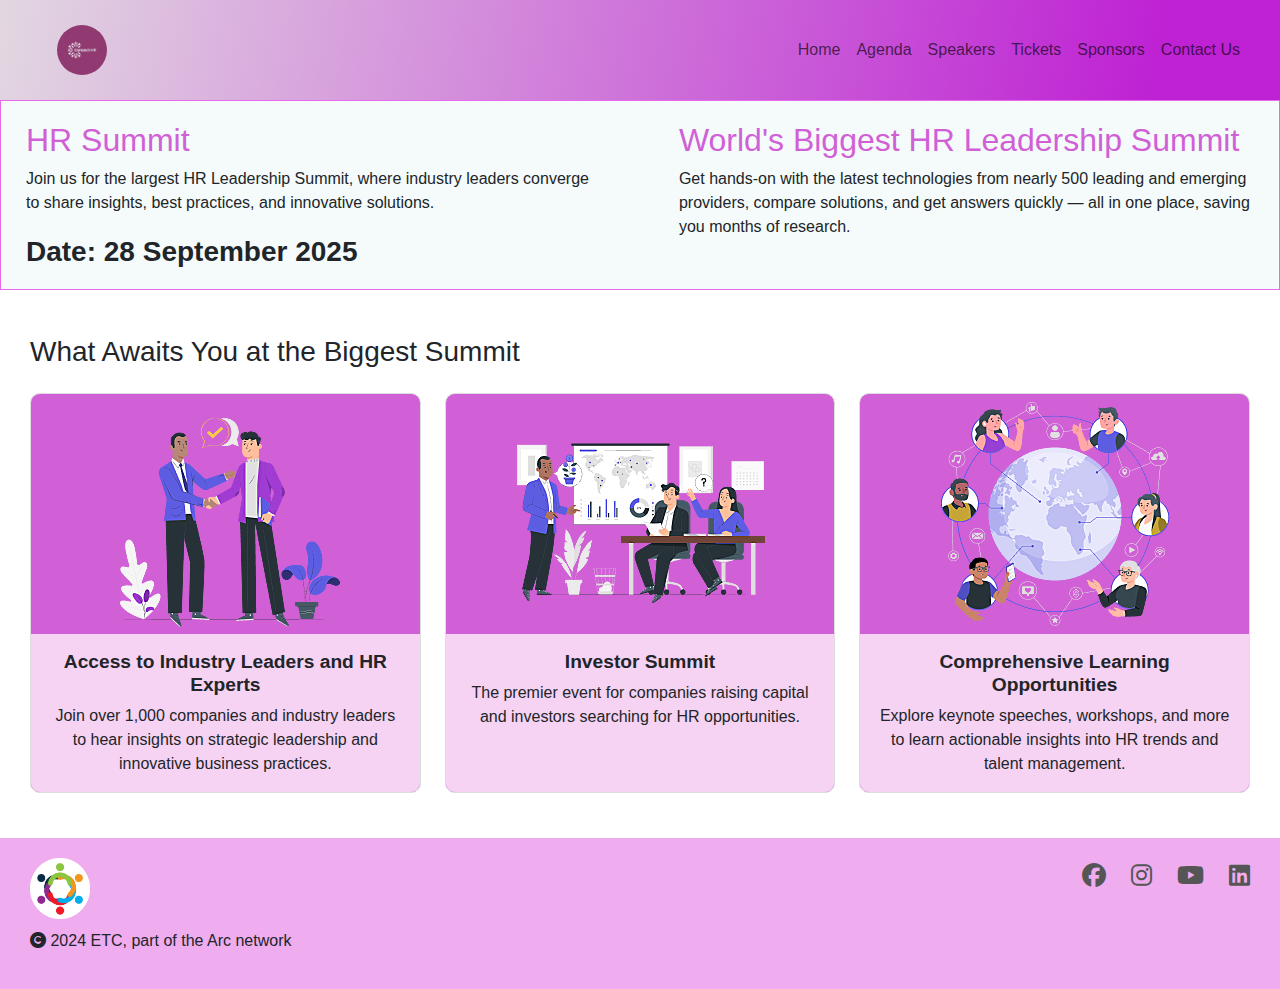
<file: index.html>
<!DOCTYPE html>
<html lang="en">
<head>
    <meta charset="UTF-8">
    <meta name="viewport" content="width=device-width, initial-scale=1.0">
    <title>2024 HR Summit</title>
    <link rel="shortcut icon" href="images/download.jpeg" type="image/x-icon">
    <link href="https://cdn.jsdelivr.net/npm/bootstrap@5.3.3/dist/css/bootstrap.min.css" rel="stylesheet" integrity="sha384-QWTKZyjpPEjISv5WaRU9OFeRpok6YctnYmDr5pNlyT2bRjXh0JMhjY6hW+ALEwIH" crossorigin="anonymous">
    <link rel="stylesheet" href="https://cdnjs.cloudflare.com/ajax/libs/font-awesome/6.5.1/css/all.min.css">
    <link rel="stylesheet" href="styles.css">
</head>
<body>
    <!-- Navigation Bar -->
    <nav class="navbar navbar-expand-lg navbar-light bg-secondary">
        <div class="container-fluid">
            <a class="navbar-brand" href="index.html">
                <img src="images/download.jpeg" alt="Logo" class="logo">
            </a>
            <button class="navbar-toggler" type="button" data-bs-toggle="collapse" data-bs-target="#navbarNav"
                aria-controls="navbarNav" aria-expanded="false" aria-label="Toggle navigation">
                <span class="navbar-toggler-icon"></span>
            </button>
            <div class="collapse navbar-collapse" id="navbarNav">
                <ul class="navbar-nav ms-auto">
                    <li class="nav-item"><a class="nav-link" href="index.html">Home</a></li>
                    <li class="nav-item"><a class="nav-link" href="agenda.html">Agenda</a></li>
                    <li class="nav-item"><a class="nav-link" href="speakers.html">Speakers</a></li>
                    <li class="nav-item"><a class="nav-link" href="ticket.html">Tickets</a></li>
                    <li class="nav-item"><a class="nav-link" href="sponsors.html">Sponsors</a></li>
                    <li class="nav-item"><a class="nav-link" href="contact.html">Contact Us</a></li>
                </ul>
            </div>
        </div>
    </nav>

    <!-- Main Section -->
    <div class="main-container">
        <div class="left-container">
            <h2>HR Summit</h2>
            <p>Join us for the largest HR Leadership Summit, where industry leaders converge to share insights, best practices, and innovative solutions.</p>
            <p class="fw-bold fs-3">Date: 28 September 2025</p>
        </div>

        <div class="right-container">
            <h2>World's Biggest HR Leadership Summit</h2>
            <p>
                Get hands-on with the latest technologies from nearly 500 leading and emerging providers, compare solutions, and get answers quickly — all in one place, saving you months of research.
            </p>
        </div>
    </div>

    <!-- Awaits Section (Card View) -->
    <div class="awaits-section">
        <h3 class="mb-4">What Awaits You at the Biggest Summit</h3>
        <div class="row card-deck">
            <div class="col-md-4 d-flex justify-content-center">
                <div class="card">
                    <img src="images/1.png" class="card-img-top" alt="Image 1">
                    <div class="card-body">
                        <h5 class="card-title">Access to Industry Leaders and HR Experts</h5>
                        <p class="card-text">Join over 1,000 companies and industry leaders to hear insights on strategic leadership and innovative business practices.</p>
                    </div>
                </div>
            </div>
            <div class="col-md-4 d-flex justify-content-center">
                <div class="card">
                    <img src="images/2.png" class="card-img-top" alt="Image 2">
                    <div class="card-body">
                        <h5 class="card-title">Investor Summit</h5>
                        <p class="card-text">The premier event for companies raising capital and investors searching for HR opportunities.</p>
                    </div>
                </div>
            </div>
            <div class="col-md-4 d-flex justify-content-center">
                <div class="card">
                    <img src="images/3.png" class="card-img-top" alt="Image 3">
                    <div class="card-body">
                        <h5 class="card-title">Comprehensive Learning Opportunities</h5>
                        <p class="card-text">Explore keynote speeches, workshops, and more to learn actionable insights into HR trends and talent management.</p>
                    </div>
                </div>
            </div>
        </div>
    </div>

    <!-- Footer -->
    <footer>
        <div class="footer-left">
            <img src="images/3 copy.png" alt="Logo" class="footer-logo">
            <p><i class="fa-solid fa-copyright"></i> 2024 ETC, part of the Arc network</p>
        </div>
        <div class="footer-right">
            <a href="https://www.facebook.com" target="_blank" class="social-icon facebook-color">
                <i class="fa-brands fa-facebook"></i>
            </a>
            <a href="https://www.instagram.com" target="_blank" class="social-icon instagram-color">
                <i class="fa-brands fa-instagram"></i>
            </a>
            <a href="https://www.youtube.com" target="_blank" class="social-icon youtube-color">
                <i class="fa-brands fa-youtube"></i>
            </a>
            <a href="https://www.linkedin.com" target="_blank" class="social-icon linkedin-color">
                <i class="fa-brands fa-linkedin"></i>
            </a>
        </div>             
    </footer>
    <script src="https://cdn.jsdelivr.net/npm/bootstrap@5.3.3/dist/js/bootstrap.bundle.min.js" integrity="sha384-YvpcrYf0tY3lHB60NNkmXc5s9fDVZLESaAA55NDzOxhy9GkcIdslK1eN7N6jIeHz" crossorigin="anonymous"></script>
</body>
</html>
</file>
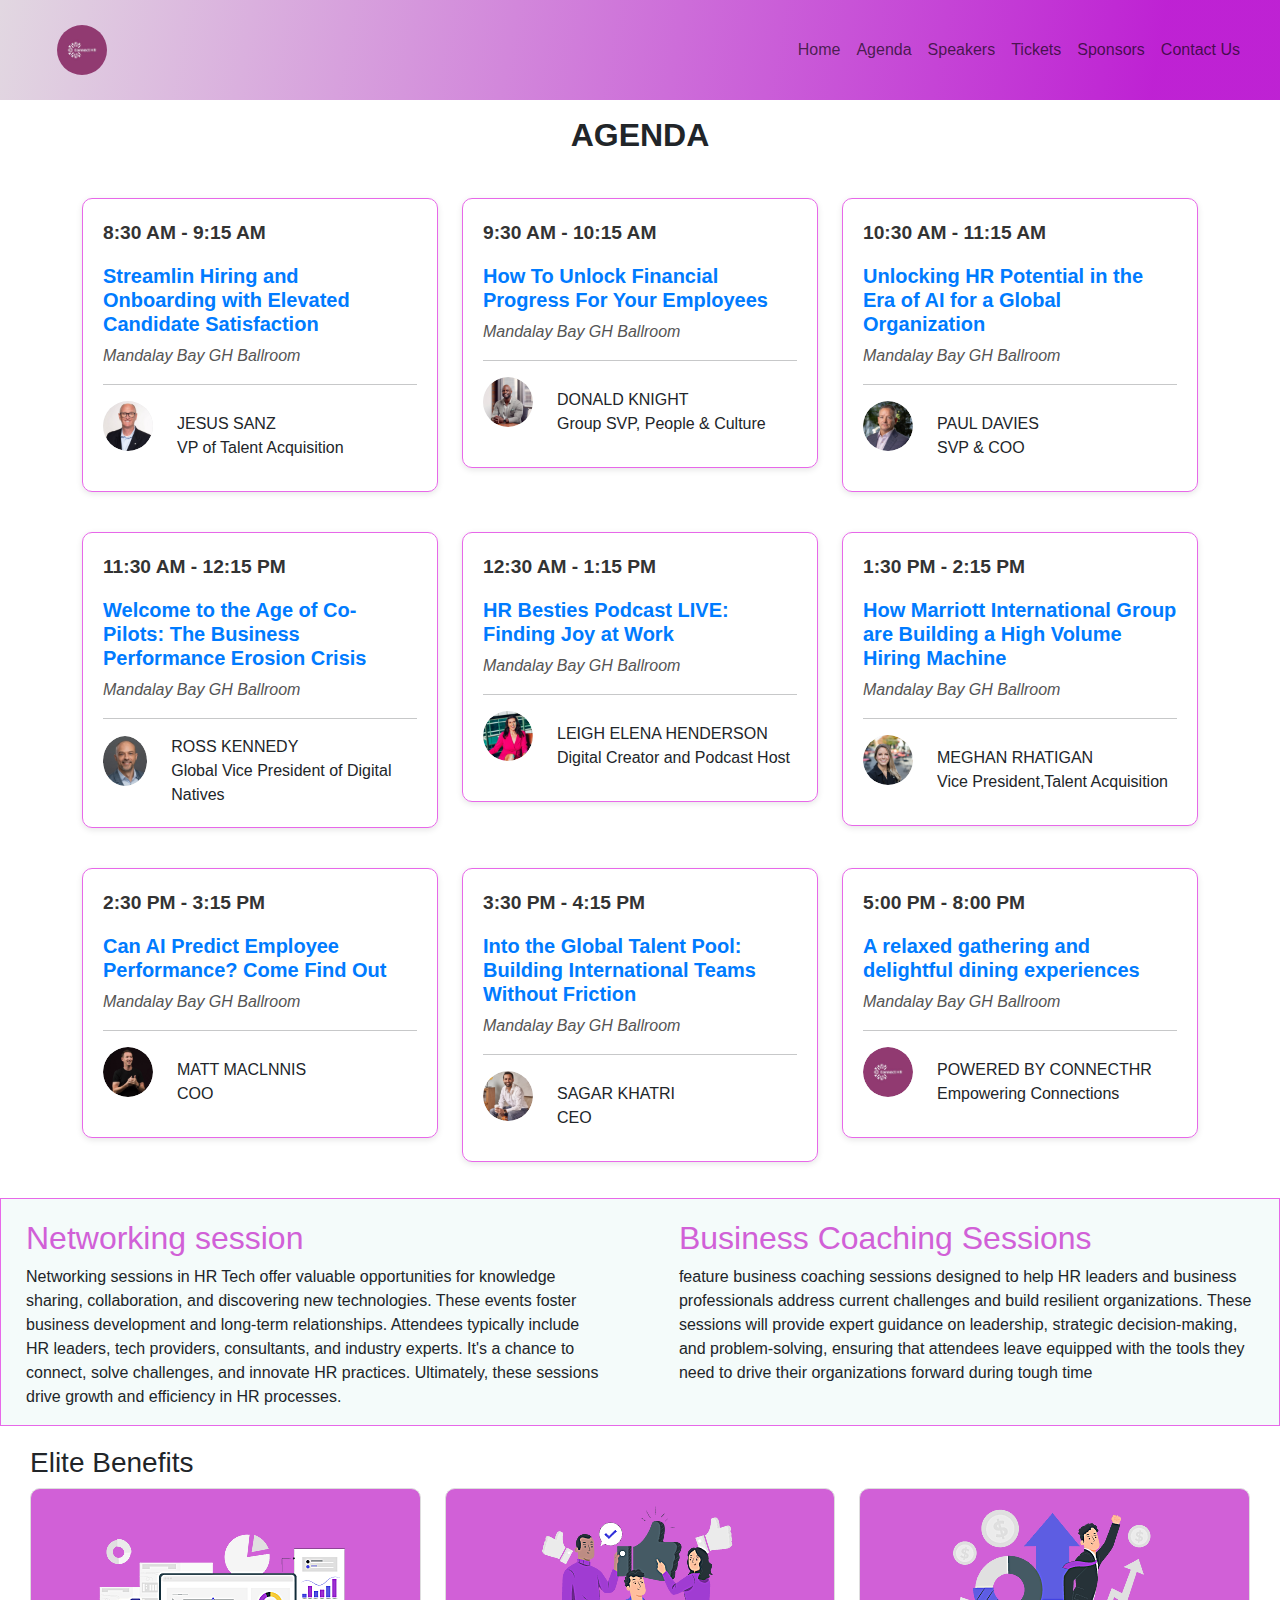
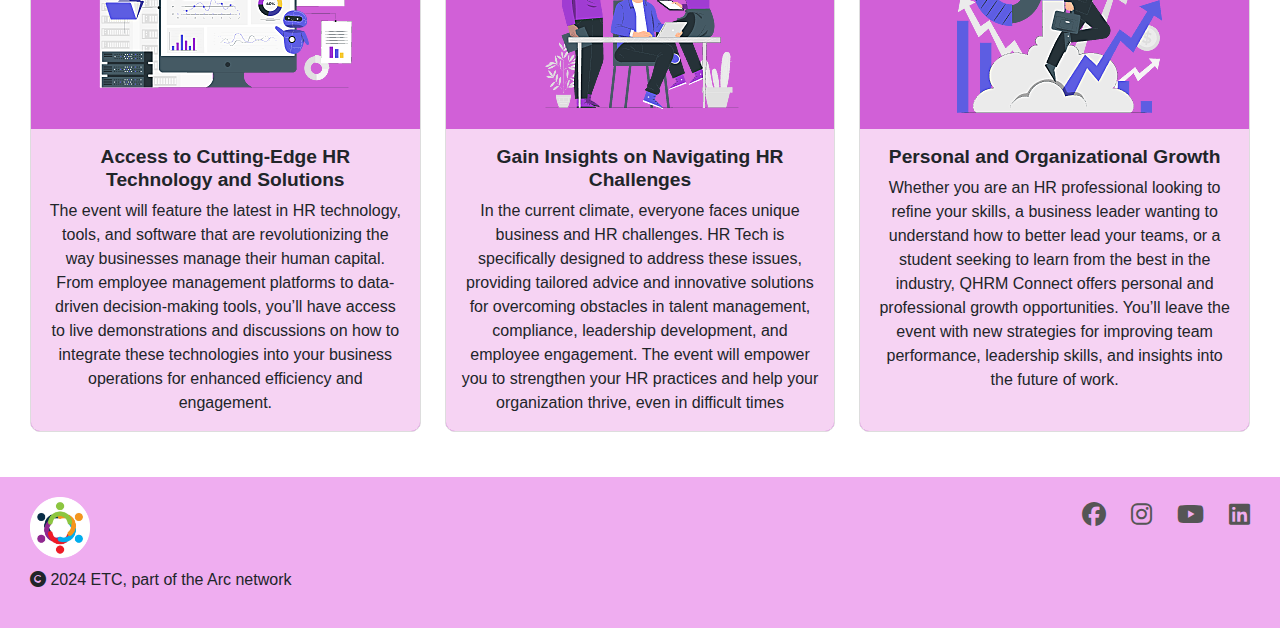
<file: agenda.html>
<!DOCTYPE html>
<html lang="en">

<head>
    <meta charset="UTF-8">
    <meta name="viewport" content="width=device-width, initial-scale=1.0">
    <title>2024 HR Summit</title>
    <link rel="shortcut icon" href="images/download.jpeg" type="image/x-icon">
    <link href="https://cdn.jsdelivr.net/npm/bootstrap@5.3.3/dist/css/bootstrap.min.css" rel="stylesheet" integrity="sha384-QWTKZyjpPEjISv5WaRU9OFeRpok6YctnYmDr5pNlyT2bRjXh0JMhjY6hW+ALEwIH" crossorigin="anonymous">
    <link rel="stylesheet" href="https://cdnjs.cloudflare.com/ajax/libs/font-awesome/6.5.1/css/all.min.css">
    <link rel="stylesheet" href="styles.css">
</head>
<body>
    <!-- Navigation Bar -->
    <nav class="navbar navbar-expand-lg navbar-light bg-secondary">
        <div class="container-fluid">
            <a class="navbar-brand" href="index.html">
                <img src="images/download.jpeg" alt="Logo" class="logo">
            </a>
            <button class="navbar-toggler" type="button" data-bs-toggle="collapse" data-bs-target="#navbarNav"
                aria-controls="navbarNav" aria-expanded="false" aria-label="Toggle navigation">
                <span class="navbar-toggler-icon"></span>
            </button>
            <div class="collapse navbar-collapse" id="navbarNav">
                <ul class="navbar-nav ms-auto">
                    <li class="nav-item"><a class="nav-link" href="index.html">Home</a></li>
                    <li class="nav-item"><a class="nav-link" href="agenda.html">Agenda</a></li>
                    <li class="nav-item"><a class="nav-link" href="speakers.html">Speakers</a></li>
                    <li class="nav-item"><a class="nav-link" href="ticket.html">Tickets</a></li>
                    <li class="nav-item"><a class="nav-link" href="sponsors.html">Sponsors</a></li>
                    <li class="nav-item"><a class="nav-link" href="contact.html">Contact Us</a></li>
                </ul>
            </div>
        </div>
    </nav>

    <div class="container my-3">
        <h2 class="mb-4 fw-semibold">AGENDA</h2>
        <div class="row">
            <!-- Speaker 1 -->
            <div class="col-md-4">
                <div class="agenda-card">
                    <p class="agenda-time">8:30 AM - 9:15 AM</p>
                    <h3 class="agenda-title">Streamlin Hiring and Onboarding with Elevated Candidate Satisfaction</h3>
                    <p class="agenda-location">Mandalay Bay GH Ballroom</p>
                    <hr>
                    <div class="speaker-details d-flex">
                        <div class="speaker-circle">
                            <img src="images/Jesus Sanz.jpg" alt="Jeanne Achille's Photo" class="img-fluid rounded-circle">
                        </div>
                        <div class="speaker-info ms-4 tex">
                            <span class="text-uppercase">Jesus Sanz</span>
                            <p class="speaker-title mb-0">VP of Talent Acquisition</p>
                        </div>
                    </div>
                </div>
            </div>
            <!-- Speaker 2 -->
            <div class="col-md-4">
                <div class="agenda-card">
                    <p class="agenda-time">9:30 AM - 10:15 AM</p>
                    <h3 class="agenda-title">
                        How To Unlock Financial Progress For Your Employees</h3>
                    <p class="agenda-location">Mandalay Bay GH Ballroom</p>
                    <hr>
                    <div class="speaker-details d-flex">
                        <div class="speaker-circle">
                            <img src="images/Donald Knight.jpg" alt="Jeanne Achille's Photo" class="img-fluid rounded-circle">
                        </div>
                        <div class="speaker-info ms-4 tex">
                            <span class="text-uppercase">Donald Knight</span>
                            <p class="speaker-title mb-0">Group SVP, People & Culture</p>
                        </div>
                    </div>
                </div>
            </div>
            <!-- Speaker 3 -->
            <div class="col-md-4">
                <div class="agenda-card">
                    <p class="agenda-time">10:30 AM - 11:15 AM</p>
                    <h3 class="agenda-title">Unlocking HR Potential in the Era of AI for a Global Organization</h3>
                    <p class="agenda-location">Mandalay Bay GH Ballroom</p>
                    <hr>
                    <div class="speaker-details d-flex">
                        <div class="speaker-circle">
                            <img src="images/Paul Davies.png" alt="Jeanne Achille's Photo" class="img-fluid rounded-circle">
                        </div>
                        <div class="speaker-info ms-4 tex">
                            <span class="text-uppercase">Paul Davies</span>
                            <p class="speaker-title mb-0">SVP & COO</p>
                        </div>
                    </div>
                </div>
            </div>
            <!-- Speaker 4 -->
            <div class="col-md-4">
                <div class="agenda-card">
                    <p class="agenda-time">11:30 AM - 12:15 PM</p>
                    <h3 class="agenda-title">Welcome to the Age of Co-Pilots: The Business Performance Erosion Crisis</h3>
                    <p class="agenda-location">Mandalay Bay GH Ballroom</p>
                    <hr>
                    <div class="speaker-details d-flex">
                        <div class="speaker-circle">
                            <img src="images/Ross Kennedy.jpeg" alt="Jeanne Achille's Photo" class="img-fluid rounded-circle">
                        </div>
                        <div class="speaker-info ms-4 tex">
                            <span class="text-uppercase">Ross Kennedy</span>
                            <p class="speaker-title mb-0">Global Vice President of Digital Natives</p>
                        </div>
                    </div>
                </div>
            </div>
            <!-- Speaker 5 -->
            <div class="col-md-4">
                <div class="agenda-card">
                    <p class="agenda-time">12:30 AM - 1:15 PM</p>
                    <h3 class="agenda-title">HR Besties Podcast LIVE: Finding Joy at Work</h3>
                    <p class="agenda-location">Mandalay Bay GH Ballroom</p>
                    <hr>
                    <div class="speaker-details d-flex">
                        <div class="speaker-circle">
                            <img src="images/Leigh Elena.jpg" alt="Jeanne Achille's Photo" class="img-fluid rounded-circle">
                        </div>
                        <div class="speaker-info ms-4 tex">
                            <span class="text-uppercase">Leigh Elena Henderson</span>
                            <p class="speaker-title mb-0">Digital Creator and Podcast Host</p>
                        </div>
                    </div>
                </div>
            </div>
            <!-- Speaker 6 -->
            <div class="col-md-4">
                <div class="agenda-card">
                    <p class="agenda-time">1:30 PM - 2:15 PM</p>
                    <h3 class="agenda-title">How Marriott International Group are Building a High Volume Hiring Machine</h3>
                    <p class="agenda-location">Mandalay Bay GH Ballroom</p>
                    <hr>
                    <div class="speaker-details d-flex">
                        <div class="speaker-circle">
                            <img src="images/Meghan Rhatigan.jpg" alt="Jeanne Achille's Photo" class="img-fluid rounded-circle">
                        </div>
                        <div class="speaker-info ms-4 tex">
                            <span class="text-uppercase">Meghan Rhatigan</span>
                            <p class="speaker-title mb-0">Vice President,Talent Acquisition</p>
                        </div>
                    </div>
                </div>
            </div>
            <!-- Speaker 7 -->
            <div class="col-md-4">
                <div class="agenda-card">
                    <p class="agenda-time">2:30 PM - 3:15 PM</p>
                    <h3 class="agenda-title">Can AI Predict Employee Performance? Come Find Out</h3>
                    <p class="agenda-location">Mandalay Bay GH Ballroom</p>
                    <hr>
                    <div class="speaker-details d-flex">
                        <div class="speaker-circle">
                            <img src="images/Matt.jpg" alt="Jeanne Achille's Photo" class="img-fluid rounded-circle">
                        </div>
                        <div class="speaker-info ms-4 tex">
                            <span class="text-uppercase">Matt Maclnnis</span>
                            <p class="speaker-title mb-0">COO</p>
                        </div>
                    </div>
                </div>
            </div>
            <!-- Speaker 8 -->
            <div class="col-md-4">
                <div class="agenda-card">
                    <p class="agenda-time">3:30 PM - 4:15 PM</p>
                    <h3 class="agenda-title">Into the Global Talent Pool: Building International Teams Without Friction</h3>
                    <p class="agenda-location">Mandalay Bay GH Ballroom</p>
                    <hr>
                    <div class="speaker-details d-flex">
                        <div class="speaker-circle">
                            <img src="images/Sagar Khatri.png" alt="Jeanne Achille's Photo" class="img-fluid rounded-circle">
                        </div>
                        <div class="speaker-info ms-4 tex">
                            <span class="text-uppercase">Sagar Khatri</span>
                            <p class="speaker-title mb-0">CEO</p>
                        </div>
                    </div>
                </div>
            </div>
            <!-- Speaker 9 -->
            <div class="col-md-4">
                <div class="agenda-card">
                    <p class="agenda-time">5:00 PM - 8:00 PM</p>
                    <h3 class="agenda-title">A relaxed gathering and delightful dining experiences</h3>
                    <p class="agenda-location">Mandalay Bay GH Ballroom</p>
                    <hr>
                    <div class="speaker-details d-flex">
                        <div class="speaker-circle">
                            <img src="images/download.jpeg" alt="Jeanne Achille's Photo" class="img-fluid rounded-circle">
                        </div>
                        <div class="speaker-info ms-4 tex">
                            <span class="text-uppercase">Powered by ConnectHR</span>
                            <p class="speaker-title mb-0">Empowering Connections</p>
                        </div>
                    </div>
                </div>
            </div>
        </div>
    </div>
 
    <!-- Description Section -->
    <div class="main-container">
        <div class="left-container">
            <!-- <img src="images/networking.png" class="agenda-img" alt="Networking.PNG"> -->
            <h2>Networking session</h2>
            <p>Networking sessions in HR Tech offer valuable opportunities for knowledge sharing, collaboration, and discovering new technologies. These events foster business development and long-term relationships. Attendees typically include HR leaders, tech providers, consultants, and industry experts. It's a chance to connect, solve challenges, and innovate HR practices. Ultimately, these sessions drive growth and efficiency in HR processes.</p>
        </div>

        <div class="right-container">
            <!-- <img src="images/growth.png" class="agenda-img" alt="Coaching.PNG"> -->
            <h2>Business Coaching Sessions</h2>
            <p>
                feature business coaching sessions designed to help HR leaders and business professionals address current challenges and build resilient organizations. These sessions will provide expert guidance on leadership, strategic decision-making, and problem-solving, ensuring that attendees leave equipped with the tools they need to drive their organizations forward during tough time
            </p>
        </div>
    </div>

    <!-- Elite Benefits Section -->
    <div class="benefits-section">
        <h3>Elite Benefits</h3>
        <div class="row card-deck">
            <div class="col-md-4 d-flex justify-content-center">
                <div class="card">
                    <img src="images/technology.png" class="card-img-top" alt="tech.jpg">
                    <div class="card-body">
                        <h5 class="card-title">Access to Cutting-Edge HR Technology and Solutions</h5>
                        <p class="card-text">The event will feature the latest in HR technology, tools, and software that are revolutionizing the way businesses manage their human capital. From employee management platforms to data-driven decision-making tools, you’ll have access to live demonstrations and discussions on how to integrate these technologies into your business operations for enhanced efficiency and engagement.</p>
                    </div>
                </div>
            </div>
            <div class="col-md-4 d-flex justify-content-center">
                <div class="card">
                    <img src="images/insights.png" class="card-img-top" alt="insight.jpg">
                    <div class="card-body">
                        <h5 class="card-title">Gain Insights on Navigating HR Challenges</h5>
                        <p class="card-text">In the current climate, everyone faces unique business and HR challenges. HR Tech is specifically designed to address these issues, providing tailored advice and innovative solutions for overcoming obstacles in talent management, compliance, leadership development, and employee engagement. The event will empower you to strengthen your HR practices and help your organization thrive, even in difficult times</p>
                    </div>
                </div>
            </div>
            <div class="col-md-4 d-flex justify-content-center">
                <div class="card">
                    <img src="images/growth.png" class="card-img-top" alt="Image 3">
                    <div class="card-body">
                        <h5 class="card-title">Personal and Organizational Growth</h5>
                        <p class="card-text">Whether you are an HR professional looking to refine your skills, a business leader wanting to understand how to better lead your teams, or a student seeking to learn from the best in the industry, QHRM Connect offers personal and professional growth opportunities. You’ll leave the event with new strategies for improving team performance, leadership skills, and insights into the future of work.</p>
                    </div>
                </div>
            </div>
        </div>
    </div>

    <!-- Modal -->
    <div class="modal fade" id="exploreModal" tabindex="-1" aria-labelledby="exploreModalLabel" aria-hidden="true">
        <div class="modal-dialog">
            <div class="modal-content">
                <div class="modal-header">
                    <h5 class="modal-title" id="exploreModalLabel">Explore More About the Summit</h5>
                    <button type="button" class="btn-close" data-bs-dismiss="modal" aria-label="Close"></button>
                </div>
                <div class="modal-body">
                    <p>Here you can explore more detailed information about the summit, speakers, and schedule.</p>
                    <div class="d-flex flex-column gap-2">
                        <a href="#speakers" class="btn btn-primary" data-bs-dismiss="modal">Speakers</a>
                        <a href="#tickets" class="btn btn-primary" data-bs-dismiss="modal">Tickets</a>
                        <a href="#sponsors" class="btn btn-primary" data-bs-dismiss="modal">Sponsors</a>
                    </div>
                </div>
                <div class="modal-footer">
                    <button type="button" class="btn btn-secondary" data-bs-dismiss="modal">Close</button>
                </div>
            </div>
        </div>
    </div>
    </div>
  </div>

    <!-- Footer -->
    <footer>
        <div class="footer-left">
            <img src="images/3 copy.png" alt="Logo" class="footer-logo">
            <p><i class="fa-solid fa-copyright"></i> 2024 ETC, part of the Arc network</p>
        </div>
        <div class="footer-right">
            <a href="https://www.facebook.com" target="_blank" class="social-icon facebook-color">
                <i class="fa-brands fa-facebook"></i>
            </a>
            <a href="https://www.instagram.com" target="_blank" class="social-icon instagram-color">
                <i class="fa-brands fa-instagram"></i>
            </a>
            <a href="https://www.youtube.com" target="_blank" class="social-icon youtube-color">
                <i class="fa-brands fa-youtube"></i>
            </a>
            <a href="https://www.linkedin.com" target="_blank" class="social-icon linkedin-color">
                <i class="fa-brands fa-linkedin"></i>
            </a>
        </div>             
    </footer>
    <script src="https://cdn.jsdelivr.net/npm/bootstrap@5.3.3/dist/js/bootstrap.bundle.min.js" integrity="sha384-YvpcrYf0tY3lHB60NNkmXc5s9fDVZLESaAA55NDzOxhy9GkcIdslK1eN7N6jIeHz" crossorigin="anonymous"></script>
</body>
</html>
</file>
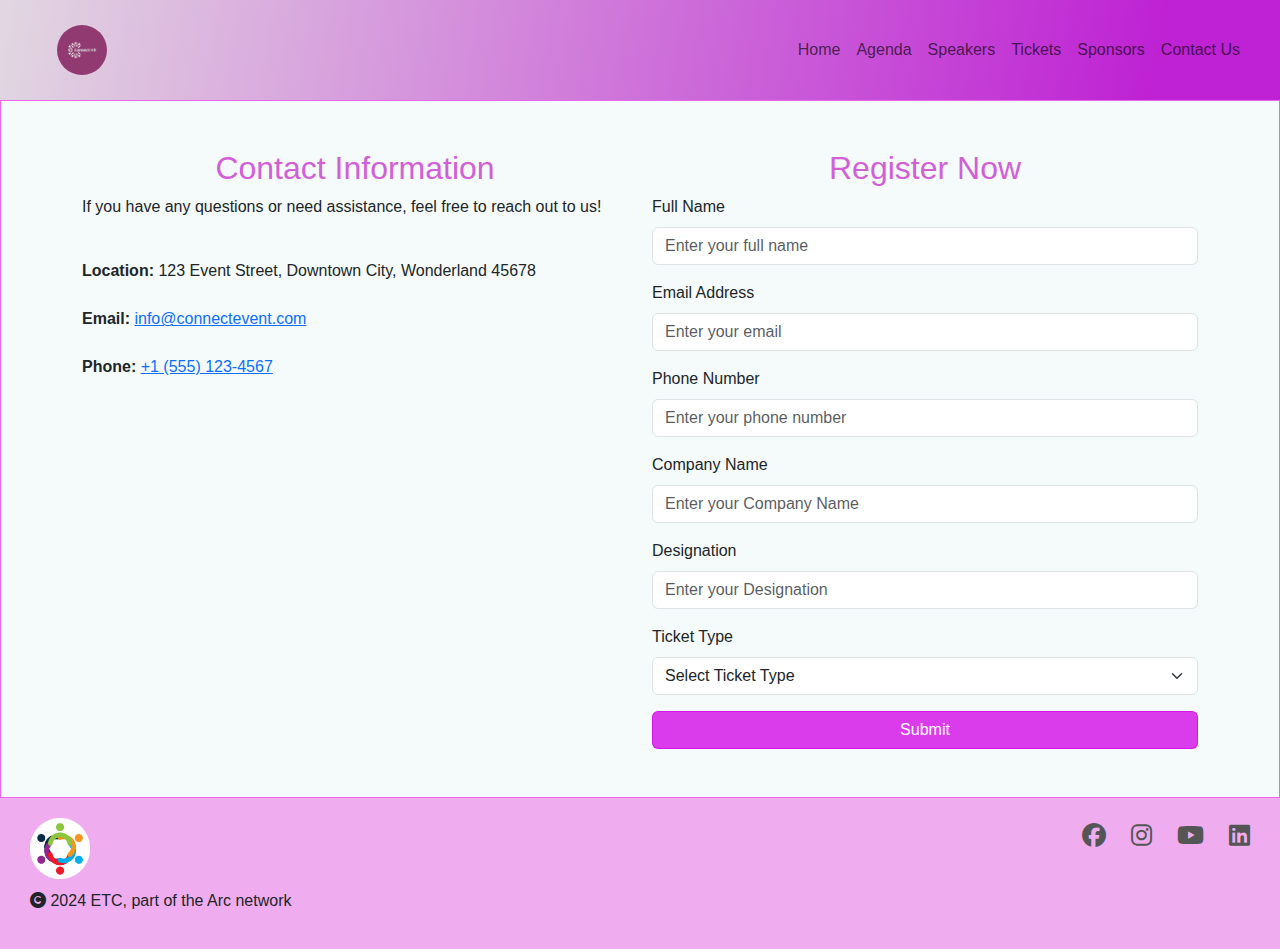
<file: contact.html>
<!DOCTYPE html>
<html lang="en">
<head>
    <meta charset="UTF-8">
    <meta name="viewport" content="width=device-width, initial-scale=1.0">
    <title>2024 HR Summit</title>
    <link rel="shortcut icon" href="images/download.jpeg" type="image/x-icon">
    <link href="https://cdn.jsdelivr.net/npm/bootstrap@5.3.3/dist/css/bootstrap.min.css" rel="stylesheet" integrity="sha384-QWTKZyjpPEjISv5WaRU9OFeRpok6YctnYmDr5pNlyT2bRjXh0JMhjY6hW+ALEwIH" crossorigin="anonymous">
    <link rel="stylesheet" href="https://cdnjs.cloudflare.com/ajax/libs/font-awesome/6.5.1/css/all.min.css">
    <link rel="stylesheet" href="styles.css">
</head>
<body>
    <!-- Navigation Bar -->
    <nav class="navbar navbar-expand-lg navbar-light bg-secondary">
        <div class="container-fluid">
            <a class="navbar-brand" href="index.html">
                <img src="images/download.jpeg" alt="Logo" class="logo">
            </a>
            <button class="navbar-toggler" type="button" data-bs-toggle="collapse" data-bs-target="#navbarNav"
                aria-controls="navbarNav" aria-expanded="false" aria-label="Toggle navigation">
                <span class="navbar-toggler-icon"></span>
            </button>
            <div class="collapse navbar-collapse" id="navbarNav">
                <ul class="navbar-nav ms-auto">
                    <li class="nav-item"><a class="nav-link" href="index.html">Home</a></li>
                    <li class="nav-item"><a class="nav-link" href="agenda.html">Agenda</a></li>
                    <li class="nav-item"><a class="nav-link" href="speakers.html">Speakers</a></li>
                    <li class="nav-item"><a class="nav-link" href="ticket.html">Tickets</a></li>
                    <li class="nav-item"><a class="nav-link" href="sponsors.html">Sponsors</a></li>
                    <li class="nav-item"><a class="nav-link" href="contact.html">Contact Us</a></li>
                </ul>
            </div>
        </div>
    </nav>

    <!-- Contact Us Section -->
    <div class="main-container"> 
    <section class="container my-5">
        <div class="row">
            <!-- Contact Information -->
            <div class="col-lg-6 mb-4">
                <h2>Contact Information</h2>
                <p>If you have any questions or need assistance, feel free to reach out to us!</p><br>
                <ul class="list-unstyled">
                    <li><strong>Location:</strong> 123 Event Street, Downtown City, Wonderland 45678</li><br>
                    <li><strong>Email:</strong> <a href="mailto:info@exampleevent.com">info@connectevent.com</a></li><br>
                    <li><strong>Phone:</strong> <a href="tel:+15551234567">+1 (555) 123-4567</a></li>
                </ul><br>
            </div>

            <!-- Register Now Form -->
            <div class="col-lg-6">
                <h2>Register Now</h2>
                <form>
                    <div class="mb-3">
                        <label for="name" class="form-label">Full Name</label>
                        <input type="text" class="form-control" id="name" placeholder="Enter your full name" required>
                    </div>
                    <div class="mb-3">
                        <label for="email" class="form-label">Email Address</label>
                        <input type="email" class="form-control" id="email" placeholder="Enter your email" required>
                    </div>
                    <div class="mb-3">
                        <label for="phone" class="form-label">Phone Number</label>
                        <input type="tel" class="form-control" id="phone" placeholder="Enter your phone number" required>
                    </div>
                    <div class="mb-3">
                        <label for="companyname" class="form-label">Company Name</label>
                        <input type="text" class="form-control" id="name" placeholder="Enter your Company Name" required>
                    </div>
                    <div class="mb-3">
                        <label for="designation" class="form-label">Designation</label>
                        <input type="text" class="form-control" id="name" placeholder="Enter your Designation" required>
                    </div>
                    <div class="mb-3">
                        <label for="ticket-type" class="form-label">Ticket Type</label>
                        <select class="form-select" id="ticket-type" required>
                            <option selected disabled>Select Ticket Type</option>
                            <option value="professional">Executive Access</option>
                            <option value="team">Professional Access</option>
                            <option value="future-leader">Team Access</option>
                        </select>
                    </div>
                    <button type="submit" class="btn btn-primary w-100">Submit</button>
                </form>
            </div>
        </div>
    </section>
    </div>

    <!-- Footer -->
    <footer>
        <div class="footer-left">
            <img src="images/3 copy.png" alt="Logo" class="footer-logo">
            <p><i class="fa-solid fa-copyright"></i> 2024 ETC, part of the Arc network</p>
        </div>
        <div class="footer-right">
            <a href="https://www.facebook.com" target="_blank" class="social-icon facebook-color">
                <i class="fa-brands fa-facebook"></i>
            </a>
            <a href="https://www.instagram.com" target="_blank" class="social-icon instagram-color">
                <i class="fa-brands fa-instagram"></i>
            </a>
            <a href="https://www.youtube.com" target="_blank" class="social-icon youtube-color">
                <i class="fa-brands fa-youtube"></i>
            </a>
            <a href="https://www.linkedin.com" target="_blank" class="social-icon linkedin-color">
                <i class="fa-brands fa-linkedin"></i>
            </a>
        </div>             
    </footer>

    <script src="https://cdn.jsdelivr.net/npm/bootstrap@5.3.3/dist/js/bootstrap.bundle.min.js" integrity="sha384-YvpcrYf0tY3lHB60NNkmXc5s9fDVZLESaAA55NDzOxhy9GkcIdslK1eN7N6jIeHz" crossorigin="anonymous"></script>
</body>
</html>
</file>
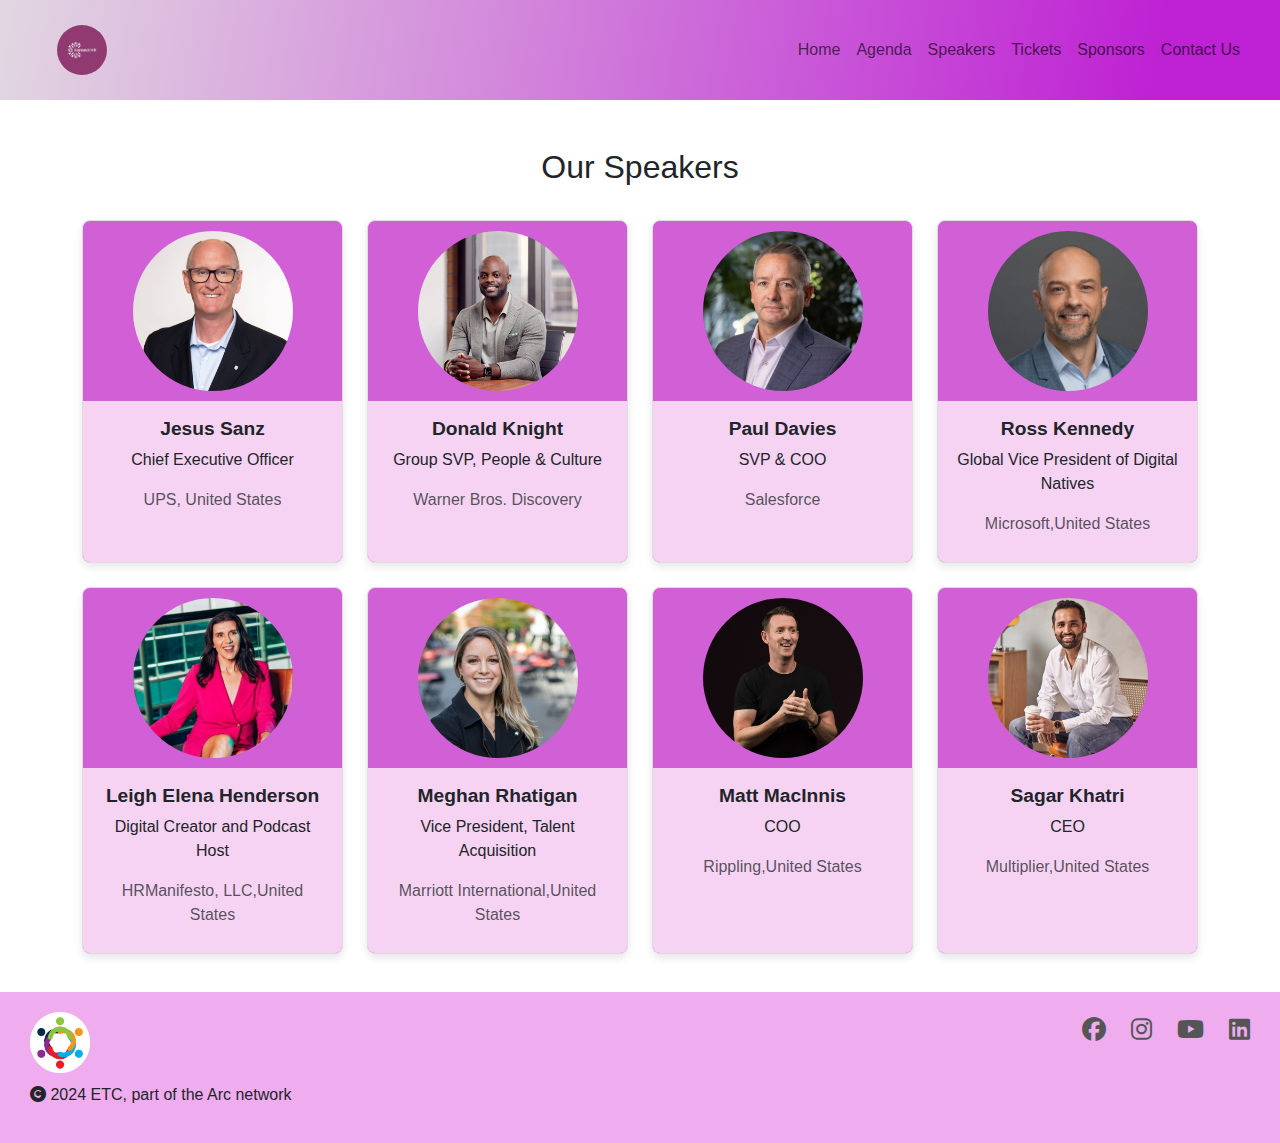
<file: speakers.html>
<!DOCTYPE html>
<html lang="en">
<head>
    <meta charset="UTF-8">
    <meta name="viewport" content="width=device-width, initial-scale=1.0">
    <title>2024 HR Summit</title>
    <link rel="shortcut icon" href="images/download.jpeg" type="image/x-icon">
    <link href="https://cdn.jsdelivr.net/npm/bootstrap@5.3.3/dist/css/bootstrap.min.css" rel="stylesheet" integrity="sha384-QWTKZyjpPEjISv5WaRU9OFeRpok6YctnYmDr5pNlyT2bRjXh0JMhjY6hW+ALEwIH" crossorigin="anonymous">
    <link rel="stylesheet" href="https://cdnjs.cloudflare.com/ajax/libs/font-awesome/6.5.1/css/all.min.css">
    <link rel="stylesheet" href="styles.css">
</head>
<body>
    <!-- Navigation Bar -->
    <nav class="navbar navbar-expand-lg navbar-light bg-secondary">
        <div class="container-fluid">
            <a class="navbar-brand" href="index.html">
                <img src="images/download.jpeg" alt="Logo" class="logo">
            </a>
            <button class="navbar-toggler" type="button" data-bs-toggle="collapse" data-bs-target="#navbarNav"
                aria-controls="navbarNav" aria-expanded="false" aria-label="Toggle navigation">
                <span class="navbar-toggler-icon"></span>
            </button>
            <div class="collapse navbar-collapse" id="navbarNav">
                <ul class="navbar-nav ms-auto">
                    <li class="nav-item"><a class="nav-link" href="index.html">Home</a></li>
                    <li class="nav-item"><a class="nav-link" href="agenda.html">Agenda</a></li>
                    <li class="nav-item"><a class="nav-link" href="speakers.html">Speakers</a></li>
                    <li class="nav-item"><a class="nav-link" href="ticket.html">Tickets</a></li>
                    <li class="nav-item"><a class="nav-link" href="sponsors.html">Sponsors</a></li>
                    <li class="nav-item"><a class="nav-link" href="contact.html">Contact Us</a></li>
                </ul>
            </div>
        </div>
    </nav>
    <!-- Speakers Section -->
    <div class="container my-5">
        <h2 class="text-center mb-4">Our Speakers</h2>
        <div class="row row-cols-1 row-cols-sm-2 row-cols-md-2 row-cols-lg-4 g-4">
            <!-- Speaker 1 -->
            <div class="col">
                <div class="card speaker-card h-100">
                    <div class="card-img-wrapper text-center">
                        <img src="images/Jesus Sanz.jpg" class="card-img-top speaker-img" alt="Speaker Profile">
                    </div>
                    <div class="card-body text-center">
                        <h5 class="card-title">Jesus Sanz</h5>
                        <p class="card-text">Chief Executive Officer</p>
                        <p class="card-text text-muted">UPS, United States</p>
                    </div>
                    <a href="#" class="view-profile" data-bs-toggle="modal" data-bs-target="#speakerModal1">View Profile</a>
                </div>
            </div>

            <!-- Speaker 2 -->
            <div class="col">
                <div class="card speaker-card h-100">
                    <div class="card-img-wrapper text-center">
                        <img src="images/Donald Knight.jpg" class="card-img-top speaker-img" alt="Speaker Profile">
                    </div>
                    <div class="card-body text-center">
                        <h5 class="card-title">Donald Knight</h5>
                        <p class="card-text">Group SVP, People & Culture</p>
                        <p class="card-text text-muted">Warner Bros. Discovery</p>
                    </div>
                    <a href="#" class="view-profile" data-bs-toggle="modal" data-bs-target="#speakerModal2">View Profile</a>
                </div>
            </div>

            <!-- Speaker 3 -->
            <div class="col">
                <div class="card speaker-card h-100">
                    <div class="card-img-wrapper text-center">
                        <img src="images/Paul Davies.png" class="card-img-top speaker-img" alt="Speaker Profile">
                    </div>
                    <div class="card-body text-center">
                        <h5 class="card-title">Paul Davies</h5>
                        <p class="card-text">SVP & COO</p>
                        <p class="card-text text-muted">Salesforce</p>
                    </div>
                    <a href="#" class="view-profile" data-bs-toggle="modal" data-bs-target="#speakerModal3">View Profile</a>
                </div>
            </div>

            <!-- Speaker 4 -->
            <div class="col">
                <div class="card speaker-card h-100">
                    <div class="card-img-wrapper text-center">
                        <img src="images/Ross Kennedy.jpeg" class="card-img-top speaker-img" alt="Speaker Profile">
                    </div>
                    <div class="card-body text-center">
                        <h5 class="card-title">Ross Kennedy</h5>
                        <p class="card-text">Global Vice President of Digital Natives</p>
                        <p class="card-text text-muted">Microsoft,United States</p>
                    </div>
                    <a href="#" class="view-profile" data-bs-toggle="modal" data-bs-target="#speakerModal4">View Profile</a>
                </div>
            </div>
            <!-- Speaker 5 -->
            <div class="col">
                <div class="card speaker-card h-100">
                    <div class="card-img-wrapper text-center">
                        <img src="images/Leigh Elena.jpg" class="card-img-top speaker-img" alt="Speaker Profile">
                    </div>
                    <div class="card-body text-center">
                        <h5 class="card-title">Leigh Elena Henderson</h5>
                        <p class="card-text">Digital Creator and Podcast Host</p>
                        <p class="card-text text-muted">HRManifesto, LLC,United States</p>
                    </div>
                    <a href="#" class="view-profile" data-bs-toggle="modal" data-bs-target="#speakerModal5">View Profile</a>
                </div>
            </div>
            <!-- Speaker 6 -->
            <div class="col">
                <div class="card speaker-card h-100">
                    <div class="card-img-wrapper text-center">
                        <img src="images/Meghan Rhatigan.jpg" class="card-img-top speaker-img" alt="Speaker Profile">
                    </div>
                    <div class="card-body text-center">
                        <h5 class="card-title">Meghan Rhatigan</h5>
                        <p class="card-text">Vice President, Talent Acquisition</p>
                        <p class="card-text text-muted">Marriott International,United States</p>
                    </div>
                    <a href="#" class="view-profile" data-bs-toggle="modal" data-bs-target="#speakerModal6">View Profile</a>
                </div>
            </div>
            <!-- Speaker 7 -->
            <div class="col">
                <div class="card speaker-card h-100">
                    <div class="card-img-wrapper text-center">
                        <img src="images/Matt.jpg" class="card-img-top speaker-img" alt="Speaker Profile">
                    </div>
                    <div class="card-body text-center">
                        <h5 class="card-title">Matt MacInnis</h5>
                        <p class="card-text">COO</p>
                        <p class="card-text text-muted">Rippling,United States</p>
                    </div>
                    <a href="#" class="view-profile" data-bs-toggle="modal" data-bs-target="#speakerModal7">View Profile</a>
                </div>
            </div>
            <!-- Speaker 8 -->
            <div class="col">
                <div class="card speaker-card h-100">
                    <div class="card-img-wrapper text-center">
                        <img src="images/Sagar Khatri.png" class="card-img-top speaker-img" alt="Speaker Profile">
                    </div>
                    <div class="card-body text-center">
                        <h5 class="card-title">Sagar Khatri</h5>
                        <p class="card-text">CEO</p>
                        <p class="card-text text-muted">Multiplier,United States</p>
                    </div>
                    <a href="#" class="view-profile" data-bs-toggle="modal" data-bs-target="#speakerModal8">View Profile</a>
                </div>
            </div>
        </div>
    </div>

    <!-- Modal for Speaker 1 -->
    <div class="modal fade" id="speakerModal1" tabindex="-1" aria-labelledby="speakerModalLabel1" aria-hidden="true">
        <div class="modal-dialog">
            <div class="modal-content text-center">
                <div class="modal-header">
                    <h5 class="modal-title" id="speakerModalLabel1">Jesus Sanz</h5>
                    <button type="button" class="btn-close" data-bs-dismiss="modal" aria-label="Close"></button>
                </div>
                <div class="modal-body">
                    <img src="images/Jesus Sanz.jpg" class="speaker-modal-img" alt="Speaker Profile">
                    <p><a href="https://www.linkedin.com" target="_blank" class="btn btn-link"><i class="fa-brands fa-linkedin"></i></a></p>
                    <p><strong>About the Speaker:</strong> Mr. Donald Knight is the Group SVP, People & Culture at Warner Brothers Discovery, known for his transformative leadership and people-first philosophy. He excels in creating a culture where employees thrive and has a proven track record of formulating scalable global strategies that support international expansion. Before Warner Brothers Discovery, Donald made a significant impact at Greenhouse as Chief People Officer and held key roles at Edelman, Equifax, Southern Company Gas, and the Defense Commissary Agency. He holds a bachelor's degree from Virginia Commonwealth University and a master's from the University of Richmond, with further executive education from Cornell University. A Virginia native now residing in Greater Atlanta, Donald is also dedicated to community and industry progress through active board memberships and philanthropic efforts.</p>
                </div>
            </div>
        </div>
    </div>

    <!-- Modal for Speaker 2 -->
    <div class="modal fade" id="speakerModal2" tabindex="-1" aria-labelledby="speakerModalLabel2" aria-hidden="true">
        <div class="modal-dialog">
            <div class="modal-content text-center">
                <div class="modal-header">
                    <h5 class="modal-title" id="speakerModalLabel2">Donald Knight</h5>
                    <button type="button" class="btn-close" data-bs-dismiss="modal" aria-label="Close"></button>
                </div>
                <div class="modal-body">
                    <img src="images/Donald Knight.jpg" class="speaker-modal-img" alt="Speaker Profile">
                    <p><a href="https://www.linkedin.com" target="_blank" class="btn btn-link"><i class="fa-brands fa-linkedin"></i></a></p>
                    <p><strong>About the Speaker:</strong> Mr. Donald Knight is the Group SVP, People & Culture at Warner Brothers Discovery, known for his transformative leadership and people-first philosophy. He excels in creating a culture where employees thrive and has a proven track record of formulating scalable global strategies that support international expansion. Before Warner Brothers Discovery, Donald made a significant impact at Greenhouse as Chief People Officer and held key roles at Edelman, Equifax, Southern Company Gas, and the Defense Commissary Agency. He holds a bachelor's degree from Virginia Commonwealth University and a master's from the University of Richmond, with further executive education from Cornell University. A Virginia native now residing in Greater Atlanta, Donald is also dedicated to community and industry progress through active board memberships and philanthropic efforts.</p>
                </div>
            </div>
        </div>
    </div>

    <!-- Modal for Speaker 3 -->
    <div class="modal fade" id="speakerModal3" tabindex="-1" aria-labelledby="speakerModalLabel3" aria-hidden="true">
        <div class="modal-dialog">
            <div class="modal-content text-center">
                <div class="modal-header">
                    <h5 class="modal-title" id="speakerModalLabel3">Paul Davies</h5>
                    <button type="button" class="btn-close" data-bs-dismiss="modal" aria-label="Close"></button>
                </div>
                <div class="modal-body">
                    <img src="images/Paul Davies.png" class="speaker-modal-img" alt="Speaker Profile">
                    <p><a href="https://www.linkedin.com" target="_blank" class="btn btn-link"><i class="fa-brands fa-linkedin"></i></a></p>
                    <p><strong>About the Speaker:</strong>Paul is a senior HR executive, with extensive experience in transformative HR leadership roles across multiple industries. An innovative and passionate Talent, Culture, and Technology steward, he is currently the SVP and COO for Employee Success at Salesforce. Paul has held senior HR roles previously at ServiceNow, GE, and Northern Trust. His education includes degrees and programs from the University of Queensland and World 50 Group. Paul lives and works in the San Francisco Bay Area, California.</p>
                </div>
            </div>
        </div>
    </div>

    <!-- Modal for Speaker 4 -->
    <div class="modal fade" id="speakerModal4" tabindex="-1" aria-labelledby="speakerModalLabel4" aria-hidden="true">
        <div class="modal-dialog">
            <div class="modal-content text-center">
                <div class="modal-header">
                    <h5 class="modal-title" id="speakerModalLabel4">Ross Kennedy</h5>
                    <button type="button" class="btn-close" data-bs-dismiss="modal" aria-label="Close"></button>
                </div>
                <div class="modal-body">
                    <img src="images/Ross Kennedy.jpeg" class="speaker-modal-img" alt="Speaker Profile">
                    <p><a href="https://www.linkedin.com" target="_blank" class="btn btn-link"><i class="fa-brands fa-linkedin"></i></a></p>
                    <p><strong>About the Speaker:</strong>As the Global Vice President of Digital Natives for Microsoft, Ross Kennedy focuses on bringing the power of Microsoft to help AI Startups innovate, scale, grow and be market makers and industry disruptors. He works with teams across the company to help emerging high growth ventures go to market quickly and deliver differentiated value to drive business outcomes. Prior to Microsoft, Ross served as the Global Director of Deal Pursuit for Google Cloud and VP Sales & Operations for Liferay, a Gartner leader in digital experience and one of the fastest growing Digital Natives. The company grew from 200 to 900 team members with offices in more than 30 countries. ?He holds a master degree in legal studies from Northwestern and a bachelor degree in engineering.</p>
                </div>
            </div>
        </div>
    </div>
    <!-- Modal for Speaker 5 -->
    <div class="modal fade" id="speakerModal5" tabindex="-1" aria-labelledby="speakerModalLabel5" aria-hidden="true">
        <div class="modal-dialog">
            <div class="modal-content text-center">
                <div class="modal-header">
                    <h5 class="modal-title" id="speakerModalLabel5">Leigh Elena Henderson</h5>
                    <button type="button" class="btn-close" data-bs-dismiss="modal" aria-label="Close"></button>
                </div>
                <div class="modal-body">
                    <img src="images/Leigh Elena.jpg" class="speaker-modal-img" alt="Speaker Profile">
                    <p><a href="https://www.linkedin.com" target="_blank" class="btn btn-link"><i class="fa-brands fa-linkedin"></i></a></p>
                    <p><strong>About the Speaker:</strong>Leigh Elena Henderson is the Founder and Creator of HRManifesto, LLC and considers herself a “toxic workplace survivor” after nearly 20 years in Corporate America supporting a handful of Fortune 100 companies as an Human Resources (HR) executive. Leigh now devotes her time to helping workers thrive through approachable coaching and inspired storytelling through her social content creation, keynotes, writing, and training resources. You can catch @HRManifesto across all the socials, where Leigh strives to unify followers and create community around the shared human experience of work and help all maximize their professional success.</p>
                </div>
            </div>
        </div>
    </div>
    <!-- Modal for Speaker 6 -->
    <div class="modal fade" id="speakerModal6" tabindex="-1" aria-labelledby="speakerModalLabel6" aria-hidden="true">
        <div class="modal-dialog">
            <div class="modal-content text-center">
                <div class="modal-header">
                    <h5 class="modal-title" id="speakerModalLabel6">Meghan Rhatigan</h5>
                    <button type="button" class="btn-close" data-bs-dismiss="modal" aria-label="Close"></button>
                </div>
                <div class="modal-body">
                    <img src="images/Meghan Rhatigan.jpg" class="speaker-modal-img" alt="Speaker Profile">
                    <p><a href="https://www.linkedin.com" target="_blank" class="btn btn-link"><i class="fa-brands fa-linkedin"></i></a></p>
                    <p><strong>About the Speaker:</strong>Meghan currently serves as the VP of Talent Acquisition Experience at Marriott, where she leads groundbreaking initiatives within talent acquisition known as "big bets"and is responsible for non-management hiring and recruiting at scale. Previously, Meghan led organizational change management at Marriott, supporting large change initiatives like the Starwood integration and global HCM adoption. Meghan resides in Northern Virginia with her husband, Bobby, and their sons, Colton and Braden. Her interests outside of work include outdoor activities, travel, music, and spending time with her family, friends, and French bulldog, Rhone.</p>
                </div>
            </div>
        </div>
    </div>
    <!-- Modal for Speaker 7 -->
    <div class="modal fade" id="speakerModal7" tabindex="-1" aria-labelledby="speakerModalLabel7" aria-hidden="true">
        <div class="modal-dialog">
            <div class="modal-content text-center">
                <div class="modal-header">
                    <h5 class="modal-title" id="speakerModalLabel7">Matt Maclnnis</h5>
                    <button type="button" class="btn-close" data-bs-dismiss="modal" aria-label="Close"></button>
                </div>
                <div class="modal-body">
                    <img src="images/Matt.jpg" class="speaker-modal-img" alt="Speaker Profile">
                    <p><a href="https://www.linkedin.com" target="_blank" class="btn btn-link"><i class="fa-brands fa-linkedin"></i></a></p>
                    <p><strong>About the Speaker:</strong>Matt MacInnis is the Chief Operating Officer of Rippling. Prior to this role, Matt founded and served as CEO of Inkling, a digital publishing system backed by Sequoia Capital. He also spent seven years at Apple and holds an engineering degree from Harvard University. As COO, Matt is responsible for the day-to-day operations of the company across its HCM, Payroll, IT, and Spend product families. Rippling is on a mission to rethink the way business software is built, and has achieved a growth rate that is largely unprecedented in the history of Silicon Valley. Matt partners with the executive team to ensure operational stability with a positive and passionate company culture. Matt resides in San Francisco with his husband and their two daughters.</p>
                </div>
            </div>
        </div>
    </div>
    <!-- Modal for Speaker 8 -->
    <div class="modal fade" id="speakerModal8" tabindex="-1" aria-labelledby="speakerModalLabel8" aria-hidden="true">
        <div class="modal-dialog">
            <div class="modal-content text-center">
                <div class="modal-header">
                    <h5 class="modal-title" id="speakerModalLabel8">Sagar Khatri</h5>
                    <button type="button" class="btn-close" data-bs-dismiss="modal" aria-label="Close"></button>
                </div>
                <div class="modal-body">
                    <img src="images/Sagar Khatri.png" class="speaker-modal-img" alt="Speaker Profile">
                    <p><a href="https://www.linkedin.com" target="_blank" class="btn btn-link"><i class="fa-brands fa-linkedin"></i></a></p>
                    <p><strong>About the Speaker:</strong>Sagar serves as the CEO and co-founder of Multiplier, a pioneering global employment solution empowering businesses to seamlessly hire, onboard, and compensate talent across 150+ countries. Inspired by his firsthand encounters with the complexities of international expansion in prior ventures, Sagar, alongside his co-founders, established Multiplier to redefine the employment landscape. Their mission is to simplify global workforce management, ensuring it's as effortless as building and managing local teams, while handling intricacies such as employment contracts, payroll, taxes, and benefits in compliance with local regulations. Sagar's strategic vision revolves around rebalancing the global talent ecosystem, creating new avenues for businesses and individuals alike. Through Multiplier, Sagar envisions a world where people can get a job they love without leaving the people they love. A world without limits.</p>
                </div>
            </div>
        </div>
    </div>

    <!-- Footer -->
    <footer>
        <div class="footer-left">
            <img src="images/3 copy.png" alt="Logo" class="footer-logo">
            <p><i class="fa-solid fa-copyright"></i> 2024 ETC, part of the Arc network</p>
        </div>
        <div class="footer-right">
            <a href="https://www.facebook.com" target="_blank" class="social-icon facebook-color">
                <i class="fa-brands fa-facebook"></i>
            </a>
            <a href="https://www.instagram.com" target="_blank" class="social-icon instagram-color">
                <i class="fa-brands fa-instagram"></i>
            </a>
            <a href="https://www.youtube.com" target="_blank" class="social-icon youtube-color">
                <i class="fa-brands fa-youtube"></i>
            </a>
            <a href="https://www.linkedin.com" target="_blank" class="social-icon linkedin-color">
                <i class="fa-brands fa-linkedin"></i>
            </a>
        </div>             
    </footer>
    <script src="https://cdn.jsdelivr.net/npm/bootstrap@5.3.0/dist/js/bootstrap.bundle.min.js"></script>
</body>
</html>
</file>
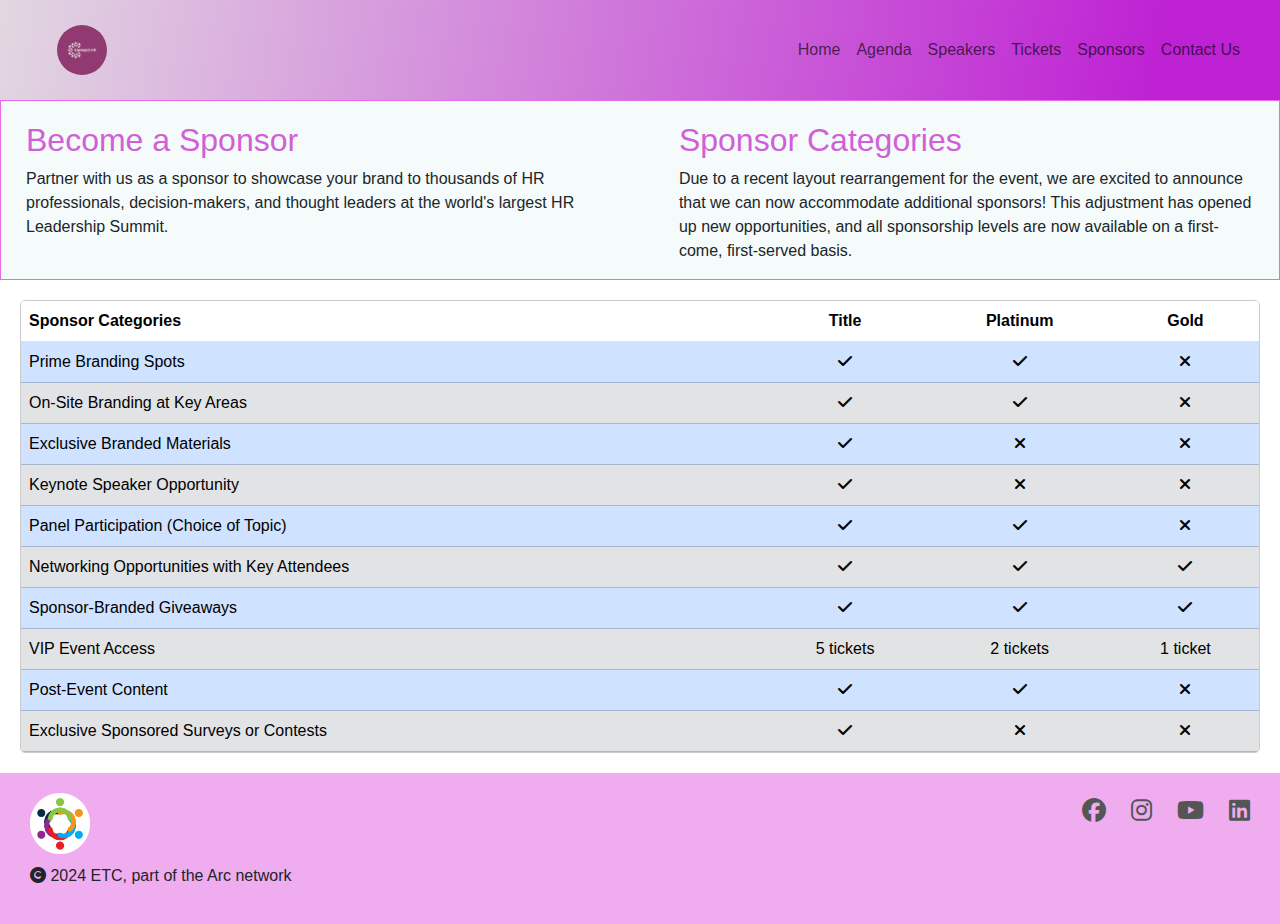
<file: sponsors.html>
<!DOCTYPE html>
<html lang="en">
<head>
    <meta charset="UTF-8">
    <meta name="viewport" content="width=device-width, initial-scale=1.0">
    <title>2024 HR Summit</title>
    <link rel="shortcut icon" href="images/download.jpeg" type="image/x-icon">
    <link href="https://cdn.jsdelivr.net/npm/bootstrap@5.3.3/dist/css/bootstrap.min.css" rel="stylesheet" integrity="sha384-QWTKZyjpPEjISv5WaRU9OFeRpok6YctnYmDr5pNlyT2bRjXh0JMhjY6hW+ALEwIH" crossorigin="anonymous">
    <link rel="stylesheet" href="https://cdnjs.cloudflare.com/ajax/libs/font-awesome/6.5.1/css/all.min.css">
    <link rel="stylesheet" href="styles.css">
</head>
<body>
    <!-- Navigation Bar -->
    <nav class="navbar navbar-expand-lg navbar-light bg-secondary">
        <div class="container-fluid">
            <a class="navbar-brand" href="index.html">
                <img src="images/download.jpeg" alt="Logo" class="logo">
            </a>
            <button class="navbar-toggler" type="button" data-bs-toggle="collapse" data-bs-target="#navbarNav"
                aria-controls="navbarNav" aria-expanded="false" aria-label="Toggle navigation">
                <span class="navbar-toggler-icon"></span>
            </button>
            <div class="collapse navbar-collapse" id="navbarNav">
                <ul class="navbar-nav ms-auto">
                    <li class="nav-item"><a class="nav-link" href="index.html">Home</a></li>
                    <li class="nav-item"><a class="nav-link" href="agenda.html">Agenda</a></li>
                    <li class="nav-item"><a class="nav-link" href="speakers.html">Speakers</a></li>
                    <li class="nav-item"><a class="nav-link" href="ticket.html">Tickets</a></li>
                    <li class="nav-item"><a class="nav-link" href="sponsors.html">Sponsors</a></li>
                    <li class="nav-item"><a class="nav-link" href="contact.html">Contact Us</a></li>
                </ul>
            </div>
        </div>
    </nav>

    <!-- Main Section -->
    <div class="main-container">
        <div class="left-container">
            <h2>Become a Sponsor</h2>
            <p>Partner with us as a sponsor to showcase your brand to thousands of HR professionals, decision-makers, and thought leaders at the world's largest HR Leadership Summit.</p>
        </div>

        <div class="right-container">
            <h2>Sponsor Categories</h2>
            <p>
                Due to a recent layout rearrangement for the event, we are excited to announce that we can now accommodate additional sponsors! This adjustment has opened up new opportunities, and all sponsorship levels are now available on a first-come, first-served basis.
            </p>
        </div>
    </div>

    <!-- Table Section -->
    <div class="table-container">
        <table class="table">
            <thead>
                <tr>
                    <th scope="col">Sponsor Categories</th>
                    <th scope="col" class="titlesponsor text-center">Title</th>
                    <th scope="col" class="platinumsponsor text-center">Platinum</th>
                    <th scope="col" class="goldsponsor text-center">Gold</th>
                </tr>
            </thead>
            <tbody>
                <tr class="table-primary">
                    <th scope="row" class="fw-medium">Prime Branding Spots</th>
                    <td class="text-center"><i class="fa-solid fa-check"></i></td>
                    <td class="text-center"><i class="fa-solid fa-check"></i></td>
                    <td class="text-center"><i class="fa-solid fa-xmark"></i></td>
                </tr>
                
                <tr class="table-secondary">
                    <th scope="row" class="fw-medium">On-Site Branding at Key Areas</th>
                    <td class="text-center"><i class="fa-solid fa-check"></i></td>
                    <td class="text-center"><i class="fa-solid fa-check"></i></td>
                    <td class="text-center"><i class="fa-solid fa-xmark"></i></td>
                </tr>
                <tr class="table-primary">
                    <th scope="row" class="fw-medium">Exclusive Branded Materials</th>
                    <td class="text-center"><i class="fa-solid fa-check"></i></td>
                    <td class="text-center"><i class="fa-solid fa-xmark"></i></td>
                    <td class="text-center"><i class="fa-solid fa-xmark"></i></td>
                </tr>
                
                <tr class="table-secondary">
                    <th scope="row" class="fw-medium">Keynote Speaker Opportunity</th>
                    <td class="text-center"><i class="fa-solid fa-check"></i></td>
                    <td class="text-center"><i class="fa-solid fa-xmark"></i></td>
                    <td class="text-center"><i class="fa-solid fa-xmark"></i></td>
                </tr>
                <tr class="table-primary">
                    <th scope="row" class="fw-medium">Panel Participation (Choice of Topic)</th>
                    <td class="text-center"><i class="fa-solid fa-check"></i></td>
                    <td class="text-center"><i class="fa-solid fa-check"></i></td>
                    <td class="text-center"><i class="fa-solid fa-xmark"></i></td>
                </tr>
                
                <tr class="table-secondary">
                    <th scope="row" class="fw-medium">Networking Opportunities with Key Attendees</th>
                    <td class="text-center"><i class="fa-solid fa-check"></i></td>
                    <td class="text-center"><i class="fa-solid fa-check"></i></td>
                    <td class="text-center"><i class="fa-solid fa-check"></i></td>
                </tr>
                <tr class="table-primary">
                    <th scope="row" class="fw-medium">Sponsor-Branded Giveaways</th>
                    <td class="text-center"><i class="fa-solid fa-check"></i></td>
                    <td class="text-center"><i class="fa-solid fa-check"></i></td>
                    <td class="text-center"><i class="fa-solid fa-check"></i></td>
                </tr>
                
                <tr class="table-secondary">
                    <th scope="row" class="fw-medium">VIP Event Access</th>
                    <td class="text-center">5 tickets</td>
                    <td class="text-center">2 tickets</i></td>
                    <td class="text-center">1 ticket</i></td>
                </tr>
                <tr class="table-primary">
                    <th scope="row" class="fw-medium">Post-Event Content</th>
                    <td class="text-center"><i class="fa-solid fa-check"></i></td>
                    <td class="text-center"><i class="fa-solid fa-check"></i></td>
                    <td class="text-center"><i class="fa-solid fa-xmark"></i></td>
                </tr>
                
                <tr class="table-secondary">
                    <th scope="row" class="fw-medium">Exclusive Sponsored Surveys or Contests</th>
                    <td class="text-center"><i class="fa-solid fa-check"></i></td>
                    <td class="text-center"><i class="fa-solid fa-xmark"></i></td>
                    <td class="text-center"><i class="fa-solid fa-xmark"></i></td>
                </tr>
            </tbody>
        </table>
    </div>
    
      <!-- Footer -->
    <footer>
        <div class="footer-left">
            <img src="images/3 copy.png" alt="Logo" class="footer-logo">
            <p><i class="fa-solid fa-copyright"></i> 2024 ETC, part of the Arc network</p>
        </div>
        <div class="footer-right">
            <a href="https://www.facebook.com" target="_blank" class="social-icon facebook-color">
                <i class="fa-brands fa-facebook"></i>
            </a>
            <a href="https://www.instagram.com" target="_blank" class="social-icon instagram-color">
                <i class="fa-brands fa-instagram"></i>
            </a>
            <a href="https://www.youtube.com" target="_blank" class="social-icon youtube-color">
                <i class="fa-brands fa-youtube"></i>
            </a>
            <a href="https://www.linkedin.com" target="_blank" class="social-icon linkedin-color">
                <i class="fa-brands fa-linkedin"></i>
            </a>
        </div>
    </div>             
    </footer>
    <script src="https://cdn.jsdelivr.net/npm/bootstrap@5.3.3/dist/js/bootstrap.bundle.min.js" integrity="sha384-YvpcrYf0tY3lHB60NNkmXc5s9fDVZLESaAA55NDzOxhy9GkcIdslK1eN7N6jIeHz" crossorigin="anonymous"></script>
</body>
</html>
</file>
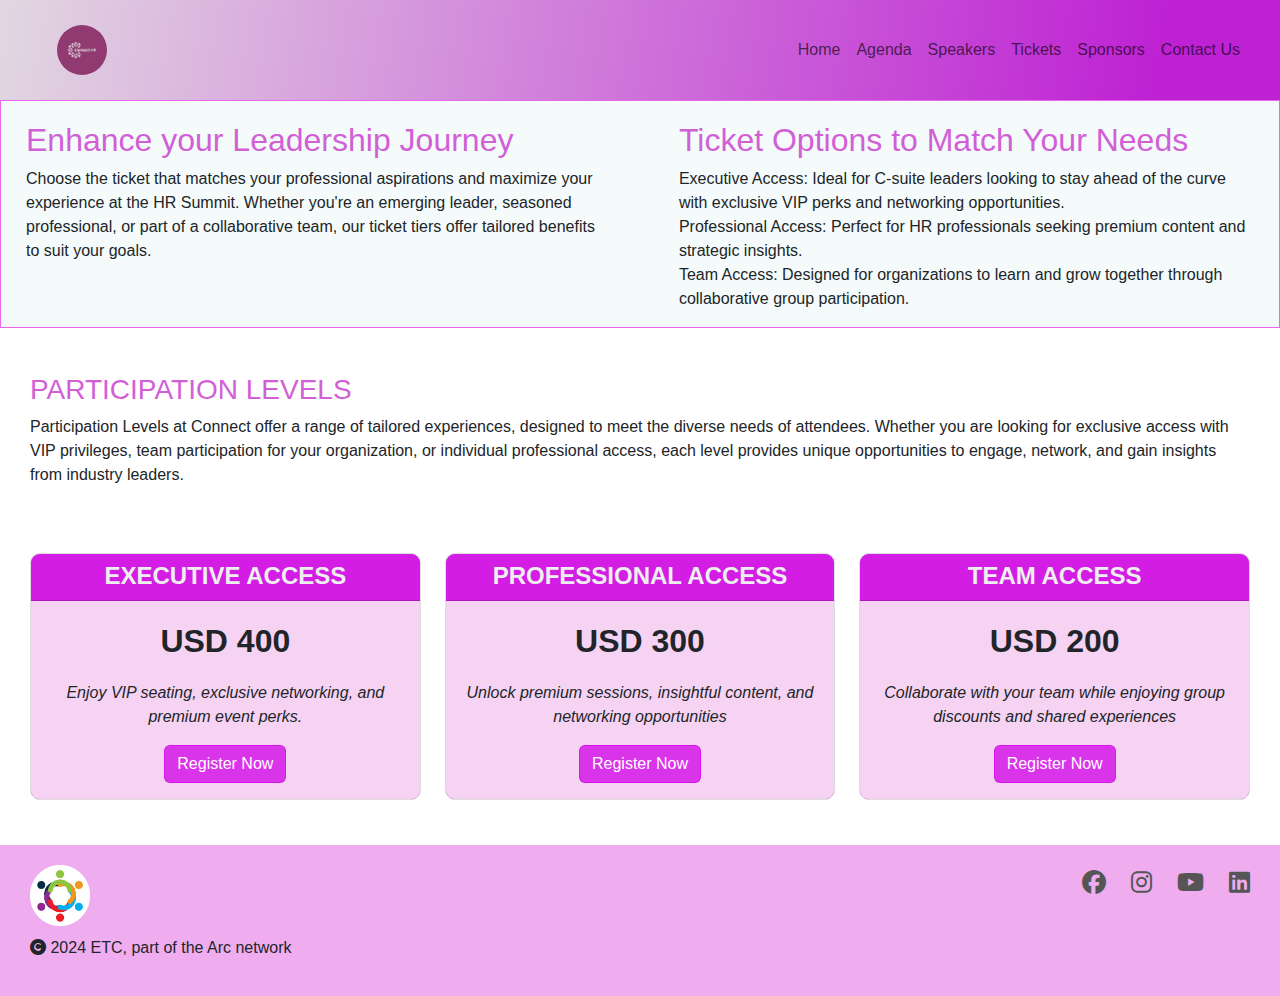
<file: ticket.html>
<!DOCTYPE html>
<html lang="en">

<head>
    <meta charset="UTF-8">
    <meta name="viewport" content="width=device-width, initial-scale=1.0">
    <title>2024 HR Summit</title>
    <link rel="shortcut icon" href="images/download.jpeg" type="image/x-icon">
    <link href="https://cdn.jsdelivr.net/npm/bootstrap@5.3.3/dist/css/bootstrap.min.css" rel="stylesheet" integrity="sha384-QWTKZyjpPEjISv5WaRU9OFeRpok6YctnYmDr5pNlyT2bRjXh0JMhjY6hW+ALEwIH" crossorigin="anonymous">
    <link rel="stylesheet" href="https://cdnjs.cloudflare.com/ajax/libs/font-awesome/6.5.1/css/all.min.css">
    <link rel="stylesheet" href="styles.css">
</head>
<body>
    <!-- Navigation Bar -->
    <nav class="navbar navbar-expand-lg navbar-light bg-secondary">
        <div class="container-fluid">
            <a class="navbar-brand" href="index.html">
                <img src="images/download.jpeg" alt="Logo" class="logo">
            </a>
            <button class="navbar-toggler" type="button" data-bs-toggle="collapse" data-bs-target="#navbarNav"
                aria-controls="navbarNav" aria-expanded="false" aria-label="Toggle navigation">
                <span class="navbar-toggler-icon"></span>
            </button>
            <div class="collapse navbar-collapse" id="navbarNav">
                <ul class="navbar-nav ms-auto">
                    <li class="nav-item"><a class="nav-link" href="index.html">Home</a></li>
                    <li class="nav-item"><a class="nav-link" href="agenda.html">Agenda</a></li>
                    <li class="nav-item"><a class="nav-link" href="speakers.html">Speakers</a></li>
                    <li class="nav-item"><a class="nav-link" href="ticket.html">Tickets</a></li>
                    <li class="nav-item"><a class="nav-link" href="sponsors.html">Sponsors</a></li>
                    <li class="nav-item"><a class="nav-link" href="contact.html">Contact Us</a></li>
                </ul>
            </div>
        </div>
    </nav>

    <!-- Main Section -->
    <div class="main-container">
        <div class="left-container">
            <h2>Enhance your Leadership Journey</h2>
            <p>Choose the ticket that matches your professional aspirations and maximize your experience at the HR Summit. Whether you're an emerging leader, seasoned professional, or part of a collaborative team, our ticket tiers offer tailored benefits to suit your goals.</p>
        </div>

        <div class="right-container">
            <h2>Ticket Options to Match Your Needs</h2>
            <p>
                Executive Access: Ideal for C-suite leaders looking to stay ahead of the curve with exclusive VIP perks and networking opportunities. <br>
                Professional Access: Perfect for HR professionals seeking premium content and strategic insights. <br>
                Team Access: Designed for organizations to learn and grow together through collaborative group participation.
            </p>
        </div>
    </div>

    <!-- Ticket Section -->
    <div class="tickets-section">
        <h3 class="fw-medium text-uppercase">Participation Levels</h3>
        <p>Participation Levels at Connect offer a range of tailored experiences, designed to meet the diverse needs of attendees. Whether you are looking for exclusive access with VIP privileges, team participation for your organization, or individual professional access, each level provides unique opportunities to engage, network, and gain insights from industry leaders.</p>
    </div>

    <div class="tickets-section">  
    <div class="row card-deck">
        <div class="col-md-4 d-flex justify-content-center">
            <div class="card text-center">
                <div class="card-header">
                    <h3 class="text-uppercase fw-semibold fs-4">Executive Access</h3>
                </div>
                <div class="card-body">
                    <p class="card-text fs-2 fw-bold">USD 400</p>
                    <p class="fst-italic">Enjoy VIP seating, exclusive networking, and premium event perks.</p>
                    <a href="contact.html" class="btn btn-primary">Register Now</a>
                </div>
            </div>
        </div>
        <div class="col-md-4 d-flex justify-content-center">
            <div class="card text-center">
                <div class="card-header">
                    <h3 class="text-uppercase fw-semibold fs-4">Professional Access</h3>
                </div>
                <div class="card-body">
                    <p class="card-text fs-2 fw-bold">USD 300</p>
                    <p class="fst-italic">Unlock premium sessions, insightful content, and networking opportunities</p>
                    <a href="contact.html" class="btn btn-primary">Register Now</a>
                </div>
            </div>
        </div>
        <div class="col-md-4 d-flex justify-content-center">
            <div class="card text-center">
                <div class="card-header">
                    <h3 class="text-uppercase fw-semibold fs-4">Team Access</h3>
                </div>
                <div class="card-body">
                    <p class="card-text fs-2 fw-bold">USD 200</p>
                    <p class="fst-italic">Collaborate with your team while enjoying group discounts and shared experiences</p>
                    <a href="contact.html" class="btn btn-primary">Register Now</a>
                </div>
            </div>
        </div>
    </div>
    </div>

    <!-- Footer -->
    <footer>
        <div class="footer-left">
            <img src="images/3 copy.png" alt="Logo" class="footer-logo">
            <p><i class="fa-solid fa-copyright"></i> 2024 ETC, part of the Arc network</p>
        </div>
        <div class="footer-right">
            <a href="https://www.facebook.com" target="_blank" class="social-icon facebook-color"><i class="fa-brands fa-facebook"></i>
            </a>
            <a href="https://www.instagram.com" target="_blank" class="social-icon instagram-color"><i class="fa-brands fa-instagram"></i>
            </a>
            <a href="https://www.youtube.com" target="_blank" class="social-icon youtube-color"><i class="fa-brands fa-youtube"></i></a>
            <a href="https://www.linkedin.com" target="_blank" class="social-icon linkedin-color"><i class="fa-brands fa-linkedin"></i>
            </a>
        </div>     
    </footer>
    <script src="https://cdn.jsdelivr.net/npm/bootstrap@5.3.3/dist/js/bootstrap.bundle.min.js" integrity="sha384-YvpcrYf0tY3lHB60NNkmXc5s9fDVZLESaAA55NDzOxhy9GkcIdslK1eN7N6jIeHz" crossorigin="anonymous"></script>
</body>
</html>
</file>
<file: styles.css>
*{
    box-sizing: border-box;
}
body {
    font-family: Arial, sans-serif;
    margin: 0;
    padding: 0;
    overflow-x: hidden;
}

.navbar {
    display: flex;
    justify-content: space-between;
    align-items: center;
    padding: 20px;
    background: linear-gradient(100deg, rgba(255, 240, 250, 0.8) 0%, rgba(211, 13, 233, 0.8) 90%);
}

/* Navbar Logo */
.navbar .navbar-brand .logo {
    width: 50px;
    height: auto;
    border-radius: 40px;
    margin-left: 25px;
}

.navbar .collapse .navbar-collapse{
    margin-right: 20px;
}

/* Main Section */
.main-container {
    display: flex;
    justify-content: space-between;
    border: 1px solid rgb(231, 104, 233);
    padding: 0;
    background-color: #f4fbfa;
}
.left-container {
    width: 45%;
    margin-top: 20px;
    margin-left: 25px;
    margin-right: 25px;
}
.right-container {
    width: 45%;
    margin-top: 20px;
    margin-right: 25px;
    margin-left: 25px;
}
.main-container h2 {
    text-decoration: none;
    color: #d160d7;
}

.btn { 
    background-color: rgba(211, 13, 233, 0.8);
    border-color: rgba(211, 13, 233, 0.8);
}

/* Hover effect */
.btn:hover {
    background-color: #8c2ee5; 
    transform: scale(1.05);
}

/* Card Section */
.awaits-section {
    margin: 40px 25px;
    padding: 5px;
}
.card {
    border: 1px solid #ddd;
    border-radius: 10px;
    overflow: hidden;
    transition: transform 0.3s ease;
    background-color: #d160d7;
}
.card-img-top {
    display: block;
    width: 100%;  
    max-width: 300px;
    margin-left: auto;
    margin-right: auto;
    height: auto;
}
.card:hover {
    transform: scale(1.05);
}
.card-body {
    text-align: center;
}
.card-title {
    font-size: 1.2rem;
    font-weight: bold;
}
.card-text {
    font-size: 1rem;
}
/* Footer */
footer {
    display: flex;
    justify-content: space-between;
    padding: 20px;
    background-color: rgb(239, 173, 240);
    margin-top: 0px;
}
.footer-left img {
    width: 60px;
    padding-bottom: 10px;
    height: auto;
    margin-left: 10px;
    margin-right: 10px;
}
.footer-left p{
    margin-left: 10px;
}
.footer-right {
    display: flex;
    gap: 15px;
}
.footer-right .social-icon {
    text-decoration: none;
    font-size: 24px;
    color: #555; 
    transition: color 0.3s ease;
    margin-right: 10px;
}

/* Facebook Hover Color */
.footer-right .social-icon.facebook-color:hover {
    color: #3b5998;
}

/* Instagram Hover Color */
.footer-right .social-icon.instagram-color:hover {
    color: #833AB4;
}

/* YouTube Hover Color */
.footer-right .social-icon.youtube-color:hover {
    color: #db460c;
}

/* LinkedIn Hover Color */
.footer-right .social-icon.linkedin-color:hover {
    color: #0077b5;
}

/* Responsive Design */
/* Medium screens: Tablet view (max-width: 992px) */
@media (max-width: 992px) {
    .main-container {
        flex-direction: column;
        align-items: center;
        width: 100%; 
        padding: 0 10px; 
    }

    .left-container,
    .right-container {
        width: 100%; 
        text-align: center;
        margin: 20px 0; 
    }

    .navbar .navbar-brand .logo {
        width: 40px;
    }

    .footer {
        flex-direction: column;
        align-items: center;
        text-align: center;
        padding: 10px; 
    }

    .card {
        width: 100%; 
        margin: 0 0 20px;
    }

    .awaits-section {
        margin: 20px 0; 
        padding: 10px; 
    }

    .tickets-section {
        margin: 20px 0;
        padding: 10px;
    }
}

/* Small screens: Mobile view (max-width: 768px) */
@media (max-width: 768px) {
    .navbar .navbar-brand .logo {
        width: 35px;
    }

    .explore-btn {
        margin-top: 20px;
    }

    .footer {
        flex-direction: column;
        align-items: center;
        text-align: center;
    }

    .footer-left img {
        width: 50px; 
    }

    .footer-left p {
        text-align: center; 
        margin: 10px 0; 
    }

    .footer-right {
        justify-content: center;
    }

    .card {
        width: 100%; 
        margin: 0 0 20px;
    }

    .card-img-top {
        max-width: 90%;
    }

    .awaits-section {
        margin: 10px; 
        padding: 10px;
    }

    .tickets-section {
        margin: 10px; 
    }
}

/* Speaker Section */
.speaker-card {
    position: relative;
    border: 1px solid #ddd;
    border-radius: 8px;
    box-shadow: 0 4px 8px rgba(0, 0, 0, 0.1);
    transition: all 0.3s ease-in-out;
    height: 100%;
    margin-top: 10px;
}
.speaker-card:hover {
    box-shadow: 0 4px 15px rgba(0, 0, 0, 0.2);
    transform: translateY(-5px);
}
.speaker-img {
    width: 180px;
    border-radius: 100px;
    padding: 10px 10px;
    height: 180px;
    object-fit: cover;
}
.view-profile {
    position: absolute;
    bottom: 10px;
    left: 50%;
    transform: translate(-55px, -150px);
    background: rgba(255, 255, 255, 0.2); 
    color: black;
    padding: 8px 16px;
    text-decoration: none;
    border-radius: 25px;
    display: none;
    backdrop-filter: blur(10px);
    border: 1px solid rgba(255, 255, 255, 0.3); 
    box-shadow: 0 4px 6px rgba(0, 0, 0, 0.2); 
    transition: all 0.8s ease-in; 
}
.speaker-card:hover .view-profile {
    display: inline-block;
}
.speaker-modal-img {
    width: 150px;
    height: 150px;
    border-radius: 50%;
    margin: 70px 0;
}
.modal-body .btn{
    background-color: white;
    border: 0px;
}
.modal-body .btn .fa-linkedin {
    font-size: 36px; 
    color: #0077B5; 
}
@media (max-width: 768px) {
    .speaker-card {
        margin-bottom: 15px;
    }
}

/* Agenda Section */
.container h2{
    text-align: center;
    text-decoration: none;
}

.benefits-section {
    margin: 40px 25px;
    padding: 5px;
}

.benefits-section h3{
    margin-top: -25px;
}

.agenda-card {
    border: 1px solid rgb(231, 104, 233);
    border-radius: 10px;
    margin-top: 20px;
    margin-bottom: 20px;
    padding: 20px 20px;
    box-shadow: 0px 2px 6px rgba(0, 0, 0, 0.1);
    transition: transform 1s ease-out, box-shadow 0.5s ease-out;
} 
.agenda-card:hover {
    transform: scale(1.05);
    box-shadow: 0 4px 12px rgba(0, 0, 0, 0.2);
    overlay: none;
} 
.agenda-time {
    font-weight: bold;
    font-size: 1.2rem;
    color: #333;
}  
.agenda-title {
    font-size: 1.25rem;
    font-weight: bold;
    margin-top: 10px;
    color: #007bff;
}
.agenda-title:hover {
    text-decoration: none;
}
.agenda-location {
    color: #555;
    font-style: italic;
}
  
.speaker-circle {
    width: 50px;
    height: 50px;
    margin-bottom: 20px;
    border-radius: 50%;
    background-color: #eee;
    display: flex;
    align-items: center;
    justify-content: center;
    overflow: hidden;
    cursor: pointer;
    transition: transform 0.3s ease;
}
.speaker-circle img {
    width: 100%;
    height: 100%;
    object-fit: cover;
}   
.speaker-circle:hover {
    transform: scale(1.2);
} 
  .speaker-info {
    margin-left: 25px;
}
  
.speaker-details {
    display: flex;
    justify-content: start;
    align-items: center;
    margin-top: 10px;
} 
.agenda-img {
    display: block;
    width: 100%;  
    max-width: 200px;
    margin-left: auto;
    margin-right: auto;
    height: auto;
}

/* Tickets Section */
.tickets-section {
    margin: 40px 25px;
    padding: 5px;
}
.tickets-section h3 {
    color: #d160d7;
}
.card-header {
    padding-top: auto;
    padding-bottom: 1px;
    background-color: rgba(211, 13, 233, 0.8);
}
.card-header h3 {
    color: #eee;
    
}
.card-body {
    background-color: rgba(255, 240, 250, 0.8);
}

/* Sponsor Section */
.table-container {
    margin: 20px; 
    border: 1px solid #ccc; 
    border-radius: 5px;
    overflow-x: auto;
    padding: 0;
}
.table {
    margin: 0;
    width: 100%;
    border-collapse: collapse;
}
/* Responsive for tablets and small desktops (max-width: 992px) */
@media (max-width: 992px) {
    .table-container {
        margin: 10px;
    }
    .table th, .table td {
        font-size: 14px; 
        padding: 8px; 
    }
}

/* Responsive for mobile devices (max-width: 768px) */
@media (max-width: 768px) {
    .table-container {
        overflow-x: auto;
        margin: 10px;
    }
    .table th, .table td {
        display: block; 
        text-align: left;
        width: 100%;
        font-size: 12px;
    }
    .table th {
        background-color: #f8f9fa;
        font-weight: bold;
    }
    .table tr {
        display: block;
        margin-bottom: 10px;
    }
    .table td {
        border-bottom: 1px solid #ddd;
    }
}
</file>
